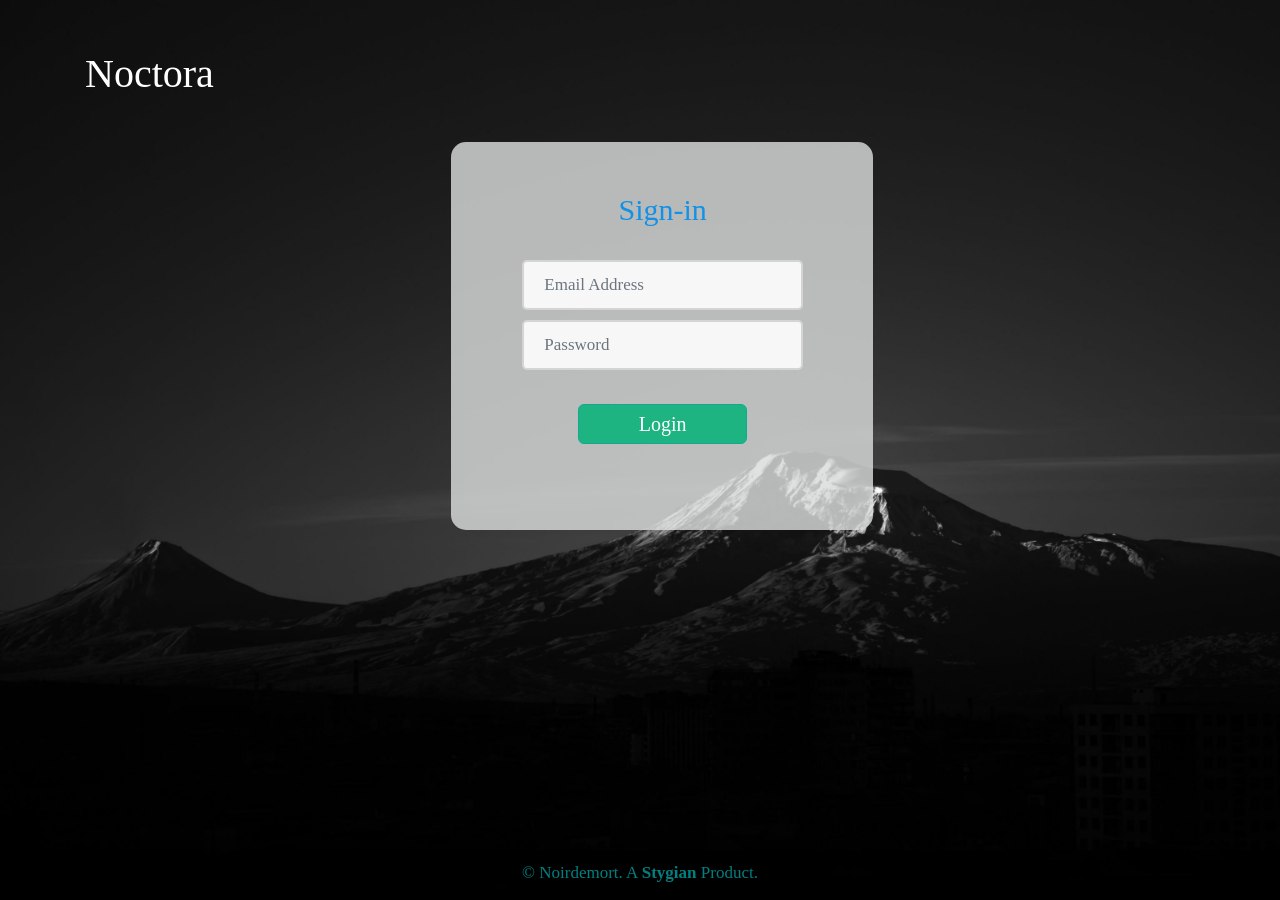
<file: templates/login.html>
<!DOCTYPE html lang="en">

<head>
	<meta charset="utf-8">
	<title>Noctora</title>
	<link href="../static/css/bootstrap.min.css" rel="stylesheet" id="bootstrap-css">
	<script src="../static/js/bootstrap.min.js"></script>
	<script src="../static/js/jquery.min.js"></script>
</head>

<style>
	body#LoginForm {
		background-image: url("../static/mountain-night.jpg");
		background-repeat: no-repeat;
		background-position: center;
		background-attachment: fixed;
		background-position: inherit;
		background-size: cover;
		padding: 50px;
		font-family: 'Monaco';
	}

	.form-heading {
		color: #fff;
		font-size: 40px;
	}

	.panel h1 {
		color: #1391e6;
		font-size: 30px;
		margin: 0 0 8px 0;
	}


	.login-form .form-control {
		background: #f7f7f7 none repeat scroll 0 0;
		border: 2px solid #d4d4d4;
		border-radius: 5px;
		font-size: 17px;
		height: 50px;
		line-height: 50px;
		padding: 20px;
	}

	.main-div {
		background: #dbddddd0 none repeat scroll 0 0;
		margin-top: 4%;
		margin-left: 33%;
		border-radius: 15px;
		border: black;
		align-content: center;
		/* margin: 10px auto 20px; */
		max-width: 38%;
		padding: 50px 70px 70px 71px;
	}

	.botto-text {
		color: teal;
		font-size: 17px;
		margin: auto;
	}

	.login-form .form-group {
		margin-bottom: 10px;
	}

	.login-form {
		text-align: center;
		color: #f5f0f0e5;
		border: black
	}

	.login-form .btn.btn-primary {
		background: #0eb47de8 none repeat scroll 0 0;
		border-color: #11aa91;
		border-radius: 6px;
		color: #ffffff;
		font-size: 20px;
		width: 60%;
		height: 40px;
		line-height: 30px;
		padding: 0;
	}


	.login-form .btn.btn-primary.reset {
		background: #494eff none repeat scroll 0 0;
	}

	.back {
		text-align: center;
		margin-top: 5px;
		color: teal;
		padding: 5px;
	}

	.back a {
		color: rgb(0, 89, 255);
		font-size: 17px;
		text-decoration: none;
	}

	.footer {
		position: fixed;
		left: 0;
		bottom: 0;
		width: 100%;
		height: 50px;
		padding: 10px;
		background-color: rgba(0, 0, 0, 0.534);
		color: blue;
		text-align: center;
		font-family: 'Monaco';
	}
</style>

<body id="LoginForm">
	<div class="container">
		<h1 class="form-heading">Noctora</h1>
		<div class="login-form">
			<div class="main-div">
				<div class="panel">
					<h1>Sign-in</h1>
				</div>
				<br>
				<form id="Login" action="/" method="POST">

					<div class="form-group">
						<input name="username" type="email" class="form-control" id="username"
							placeholder="Email Address" required />
					</div>

					<div class="form-group">
						<input name="password" type="password" class="form-control" id="password" placeholder="Password"
							required />
					</div>
					<br>
					<input class="btn btn-primary" value="Login" type="submit" />

				</form>
			</div>
		</div>
	</div>

	<div class="footer">
		<p class="botto-text"> © Noirdemort. A <strong>Stygian</strong> Product.</p>
	</div>
</body>

</html>
</file>
